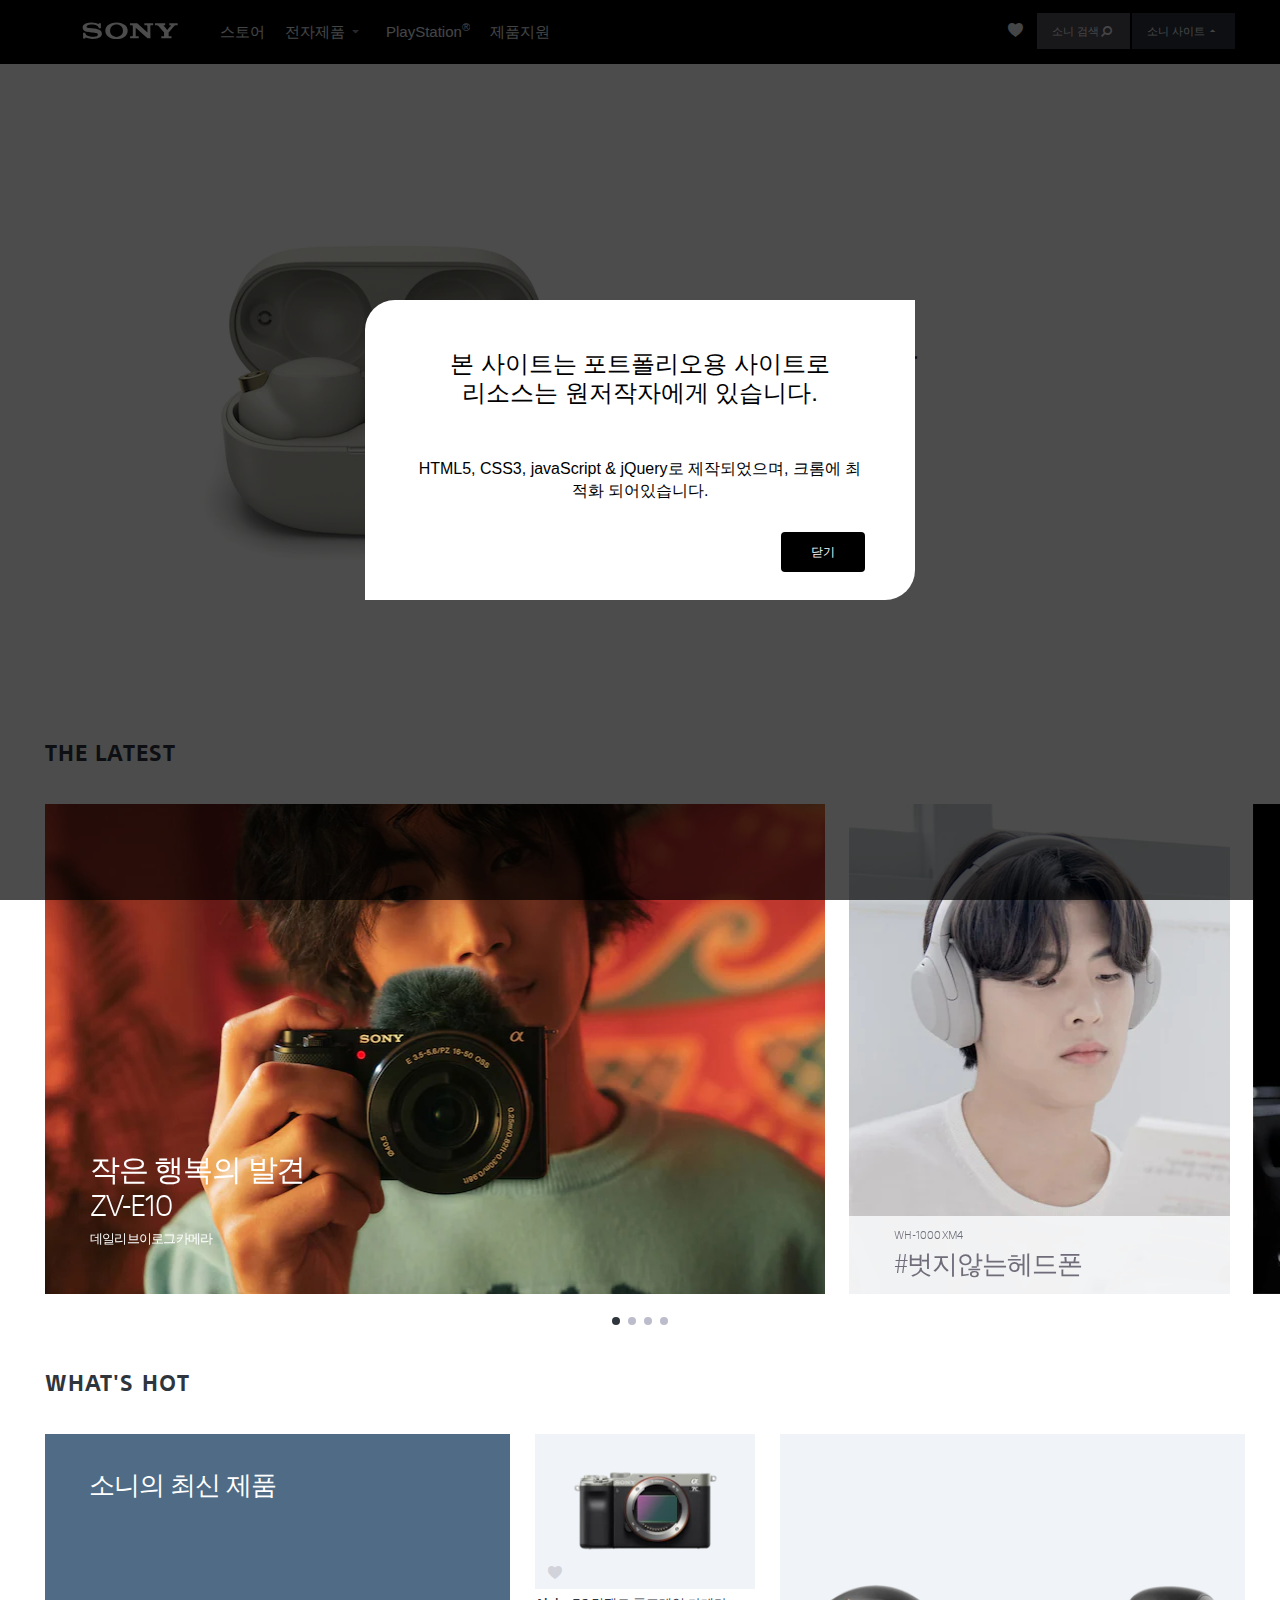
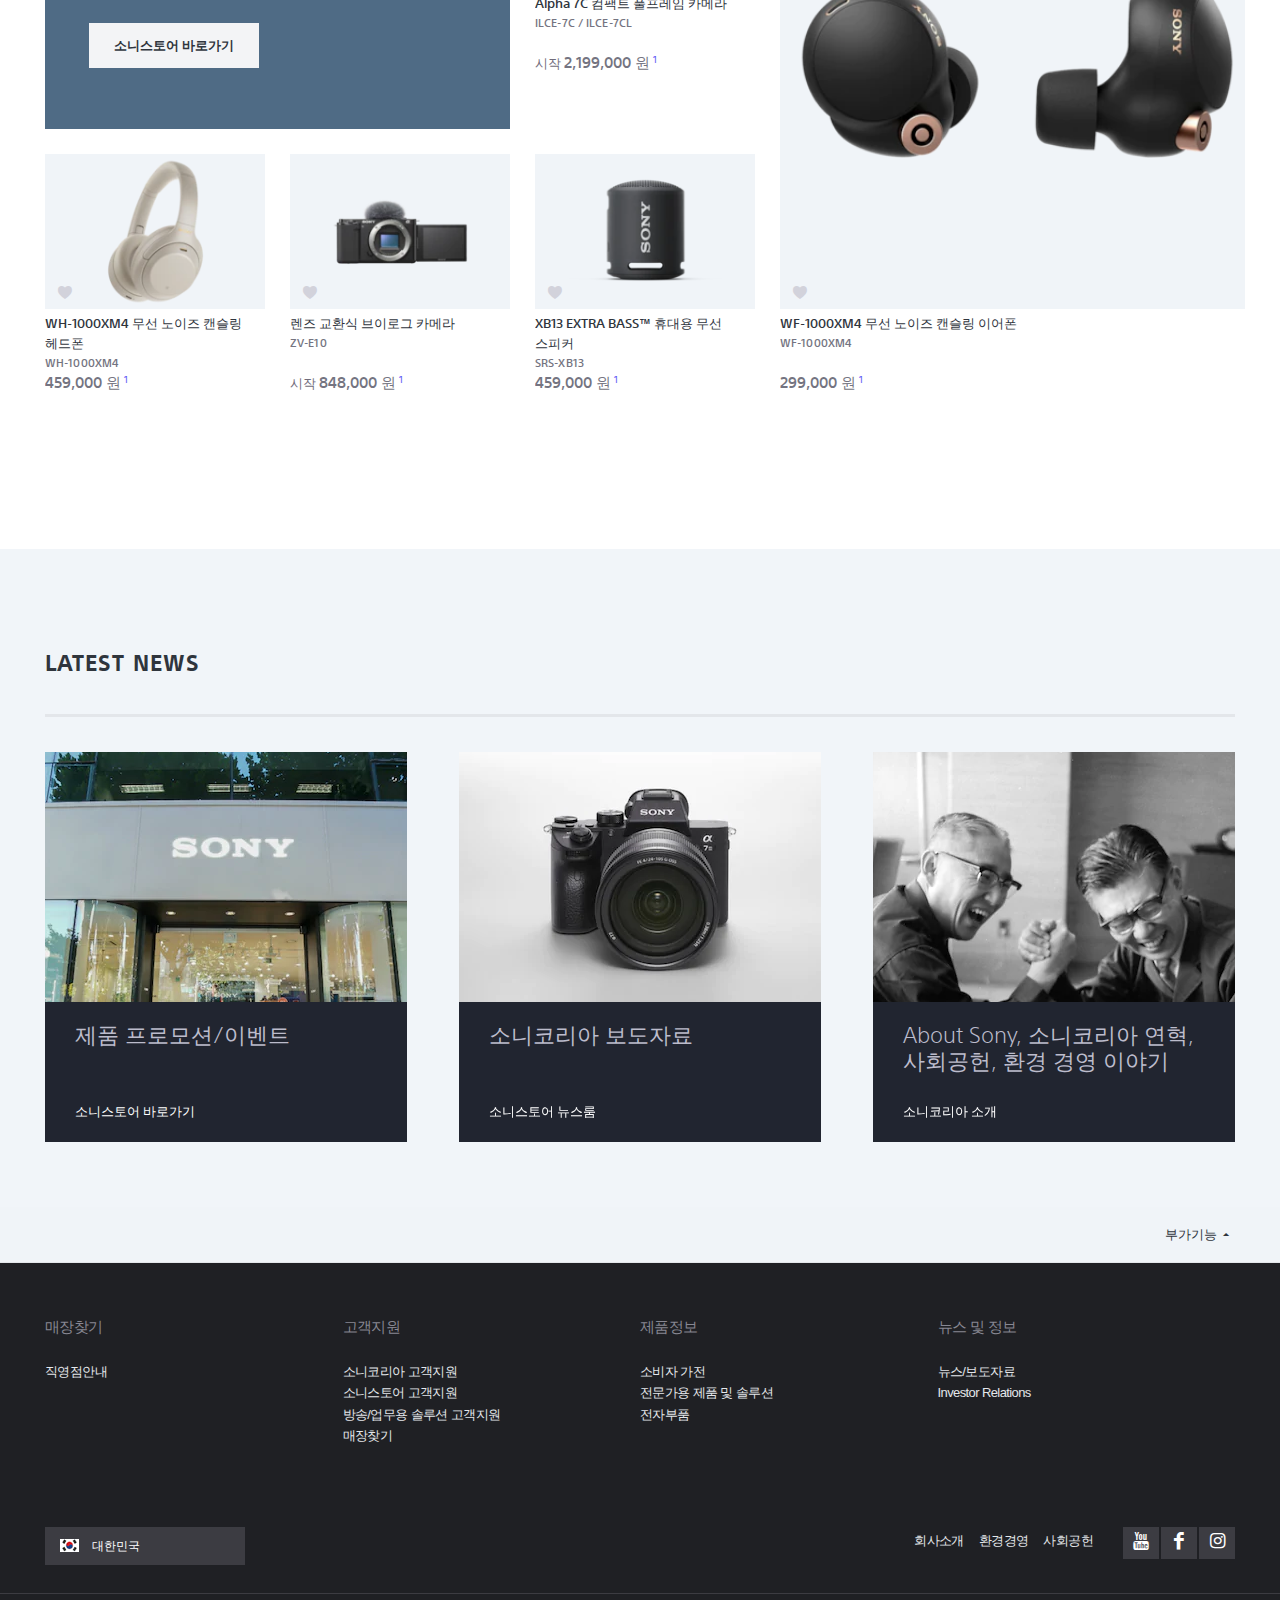
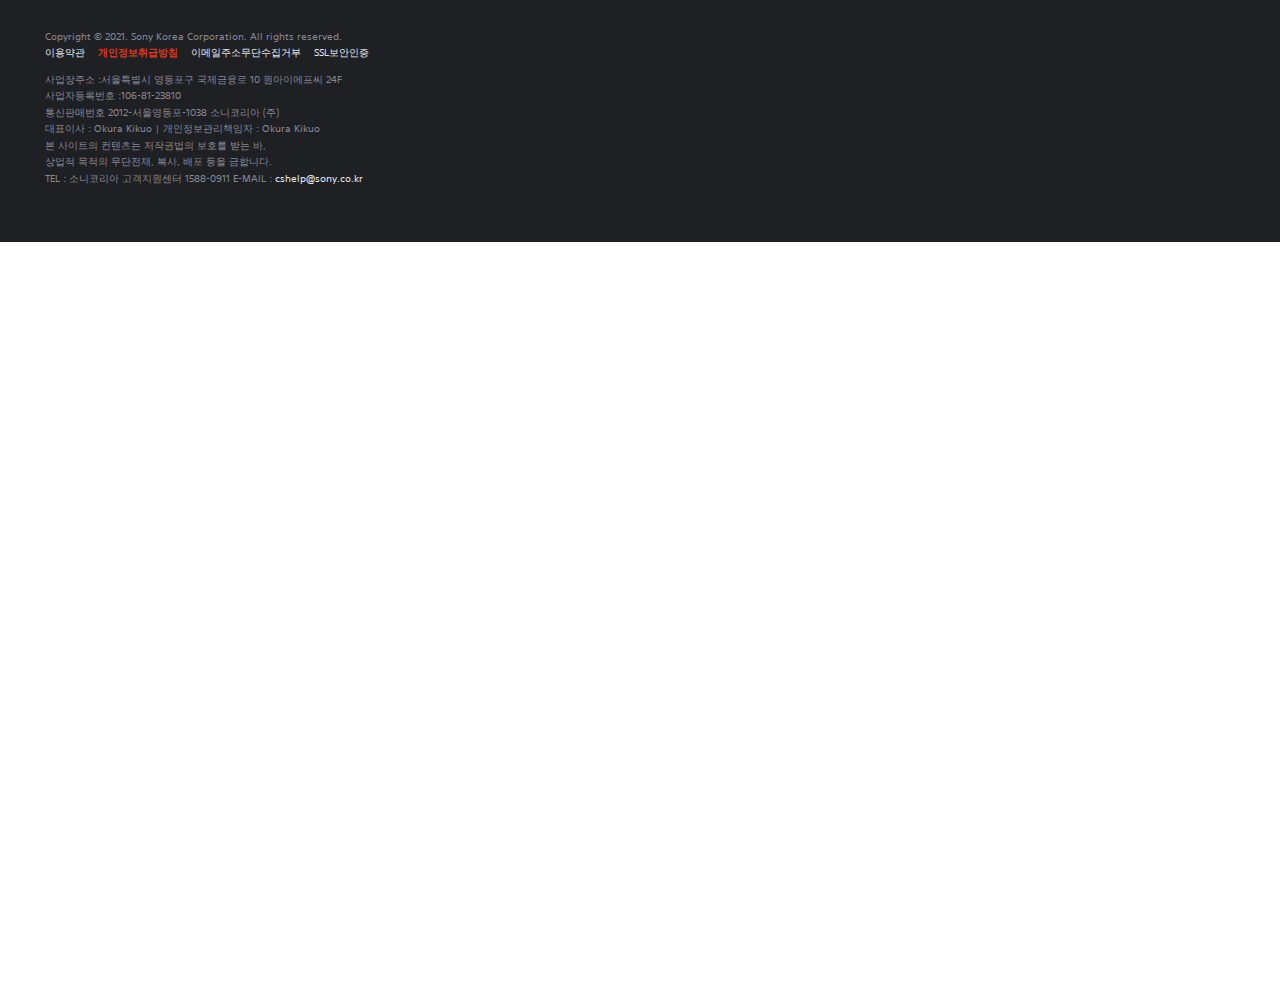
<file: index.html>
<!doctype html>
<html lang="ko">

<head>
  <meta charset="utf-8">
  <meta http-equiv="X-UA-Compatible" content="IE=edge">
  <link rel="shortcut icon" href="images/Favicon_144x144.png">
  <link rel="apple-touch-icon-precomposed" href="images/mobile_web_icon.png">
  <meta name="viewport"
    content="width=device-width, initial-scale=1, minimum-scale=1, maximum-scale=1, user-scalable=no">
  <title>소니코리아| 최신 기술 및 소식 | 가전 | 엔터테인먼트 | Sony KR</title>
  <!-- jquery -->
  <script type="text/javascript" src="js/jquery.min.js"></script>
  <!-- html5shiv -->
  <!--[if lt IE 9]>
      <script src="js/html5shiv.js"></script>
    <![endif]-->
  <!-- vender-prefix -->
  <!-- <script type="text/javascript" src="js/prefixfree.min.js"></script> -->
  <!-- swiper -->
  <link rel="stylesheet" href="js/swiper/swiper.min.css">
  <script src="js/swiper/swiper.min.js"></script>
  <!-- normalize.css -->
  <link rel="stylesheet" type="text/css" href="css/normalize.css">
  <link rel="stylesheet" href="css/fontello/css/fontello.css">
  <link rel="stylesheet" type="text/css" href="css/main.css">
  <script src="js/respond.min.js"></script>
  <script src="js/script.js"></script>
</head>

<body>
  <!-- 안내창 -->
  <div class="modal">
    <div class="modal-cont">
      <p>
        본 사이트는 포트폴리오용 사이트로 <br>
        리소스는 원저작자에게 있습니다.
      </p>
      <span>HTML5, CSS3, javaScript & jQuery로 제작되었으며,
        크롬에 최적화 되어있습니다.</span>

      <button>닫기</button>
    </div>
  </div>
  <div class="fix">
    <div class="container">
      <a href="#" class="gotop"><i class="icon-up-open"></i></a>
    </div>
  </div>
  <div class="wrap">
    <!-- 소니사이트 -->
    <section class="sony-site">
      <div class="container">
        <a href="#" class="sony-site-bt">닫기<i class="icon-cancel sony-site-close"></i></a>
        <h2 class="sony-site-title">소니 사이트</h2>
        <div class="sony-site-list clearfix">
          <a href="#" class="list-box-left">
            <img src="images/sony_site_01.webp" alt="">
            <p>Sony Group Site</p>
          </a>
          <div class="list-box-center">
            <a href="#" class="list-box-center-01">
              <img src="images/sony_site_02.webp" alt="">
              <p>소니 디자인</p>
            </a>
            <a href="#" class="list-box-center-02">
              <img src="images/sony_site_03.webp" alt="">
              <p>소니 컴퓨터 엔터테인먼트 코리아</p>
            </a>
          </div>
          <a href="#" class="list-box-right">
            <img src="images/sony_site_04.webp" alt="">
            <p>소니 알파</p>
          </a>
        </div>
        <ul class="sony-site-cate">
          <li>
            <a href="#">소니 방송/업무용 솔루션</a>
            <span>오디오 및 비디오 업계를 위한 세계 최고의 장비.</span>
          </li>
          <li>
            <a href="#">소니 픽쳐스</a>
            <span>좋아하는 영화와 TV 쇼를 위한 허브.</span>
          </li>
          <li>
            <a href="#">소니 방송/업무용 솔루션 고객지원</a>
          </li>
          <li>
            <a href="#">소니 ATV 뮤직 퍼블리싱</a>
          </li>
          <li>
            <a href="#">환경경영</a>
          </li>
        </ul>
      </div>
    </section>
    <!-- 상단 -->
    <header class="header">
      <div class="container">
        <a href="#" class="logo">
          <svg xmlns="http://www.w3.org/2000/svg" viewBox="0 0 526 114" xml:space="preserve" tabindex="-1"
            xmlns:xlink="http://www.w3.org/1999/xlink" focusable="false" class="brand-logo-svg" version="1.1">
            <g transform="translate(13.000000, 12.000000)" tabindex="-1" focusable="false" fill="#FFFFFF">
              <path
                d="M179.106,88.578 C160.994,88.578 144.183,83.144 132.96,73.074 C124.479,65.464 120.405,55.124 120.405,44.486 C120.405,33.973 124.655,23.565 132.96,15.996 C143.377,6.498 161.782,0.549 179.106,0.549 C198.278,0.549 213.624,5.378 225.355,16.021 C233.702,23.597 237.739,33.959 237.739,44.486 C237.739,54.691 233.454,65.558 225.355,73.074 C214.433,83.21 197.268,88.578 179.106,88.578 L179.106,76.966 C188.722,76.966 197.638,73.646 203.864,67.453 C210.051,61.298 212.933,53.73 212.933,44.486 C212.933,35.625 209.823,27.346 203.864,21.473 C197.719,15.418 188.591,12.013 179.106,12.013 C169.595,12.013 160.456,15.385 154.309,21.473 C148.383,27.342 145.267,35.65 145.267,44.486 C145.267,53.292 148.415,61.589 154.309,67.453 C160.46,73.574 169.566,76.966 179.106,76.966 L179.106,88.578"
                class=""></path>
              <path
                d="M46.724,0.591 C37.036,0.591 26.026,2.404 16.677,6.58 C8.046,10.433 0.979,16.66 0.979,26.986 C0.974,36.285 6.885,41.73 6.724,41.582 C9.239,43.896 13.286,47.837 23.866,50.154 C28.596,51.187 38.706,52.773 48.776,53.829 C58.767,54.882 68.605,55.882 72.608,56.898 C75.791,57.708 81.142,58.812 81.142,64.808 C81.142,70.783 75.509,72.607 74.529,72.999 C73.55,73.39 66.792,76.488 54.647,76.488 C45.679,76.488 34.899,73.79 30.968,72.386 C26.44,70.773 21.687,68.64 17.255,63.228 C16.152,61.882 14.414,58.193 14.414,54.537 L3.419,54.537 L3.419,85.341 L15.64,85.341 C15.64,85.341 15.64,81.962 15.64,81.177 C15.64,80.704 16.23,78.753 18.282,79.683 C20.835,80.843 28.326,83.826 36.159,85.462 C42.582,86.802 46.724,87.765 54.708,87.765 C67.735,87.765 74.735,85.646 79.573,84.263 C84.132,82.96 89.762,80.615 94.34,76.966 C96.815,74.994 102.249,69.935 102.249,60.755 C102.249,51.947 97.522,46.478 95.858,44.814 C93.593,42.548 90.823,40.787 87.938,39.433 C85.427,38.252 81.46,36.832 78.216,36.037 C71.917,34.49 57.677,32.584 50.864,31.872 C43.725,31.125 31.335,30.098 26.388,28.566 C24.887,28.101 21.833,26.644 21.833,23.097 C21.833,20.571 23.229,18.43 25.993,16.699 C30.38,13.952 39.241,12.24 48.481,12.24 C59.401,12.202 68.651,14.7 74.535,17.328 C76.538,18.221 78.876,19.507 80.737,21.025 C82.833,22.736 85.784,26.289 86.846,31.248 L96.716,31.248 L96.716,4.435 L85.696,4.435 L85.696,7.549 C85.696,8.558 84.658,9.865 82.695,8.782 C77.762,6.198 63.816,0.615 46.724,0.591">
              </path>
              <path
                d="M288.223,5.464 L341.98,53.976 L341.43,21.314 C341.373,17.03 340.584,15.242 335.953,15.242 C329.762,15.242 325.844,15.242 325.844,15.242 L325.844,5.472 L371.811,5.472 L371.811,15.242 C371.811,15.242 368.141,15.242 361.947,15.242 C357.225,15.242 356.928,16.755 356.867,21.314 L357.701,83.728 L341.959,83.728 L280.047,28.467 L280.057,67.683 C280.113,71.949 280.311,73.954 284.703,73.954 C290.889,73.954 295.744,73.954 295.744,73.954 L295.744,83.724 L250.602,83.724 L250.602,73.954 C250.602,73.954 254.967,73.954 261.154,73.954 C265.096,73.954 264.939,70.197 264.939,67.462 L264.939,21.684 C264.939,18.73 264.523,15.248 258.336,15.248 L249.775,15.248 L249.775,5.464 L288.223,5.464"
                class=""></path>
              <path
                d="M424.332,73.937 C424.762,73.937 426.68,73.88 427.051,73.767 C428.113,73.437 428.834,72.679 429.168,71.89 C429.309,71.56 429.379,70.091 429.379,69.777 C429.379,69.777 429.385,54.849 429.385,54.333 C429.385,53.962 429.357,53.8 428.729,52.976 C428.035,52.07 400.572,20.947 399.314,19.578 C397.754,17.874 395.014,15.244 390.846,15.244 C387.533,15.244 381.297,15.244 381.297,15.244 L381.297,5.468 L435.197,5.468 L435.197,15.23 C435.197,15.23 429.953,15.23 428.699,15.23 C427.199,15.23 426.201,16.656 427.482,18.24 C427.482,18.24 445.619,39.934 445.791,40.164 C445.961,40.392 446.105,40.449 446.334,40.235 C446.561,40.02 464.924,18.441 465.068,18.269 C465.941,17.224 465.354,15.244 463.469,15.244 C462.211,15.244 456.799,15.244 456.799,15.244 L456.799,5.468 L500.979,5.468 L500.979,15.244 C500.979,15.244 494.422,15.244 491.109,15.244 C487.527,15.244 486.07,15.904 483.377,18.951 C482.145,20.344 454.389,52.027 453.633,52.886 C453.236,53.335 453.273,53.962 453.273,54.333 C453.273,54.929 453.273,68.341 453.273,69.771 C453.273,70.083 453.344,71.552 453.484,71.882 C453.816,72.675 454.539,73.431 455.602,73.759 C455.973,73.874 457.865,73.931 458.295,73.931 C460.234,73.931 468.391,73.931 468.391,73.931 L468.391,83.704 L414.766,83.704 L414.766,73.931 L424.332,73.937"
                class=""></path>
            </g>
          </svg>
        </a>
        <nav class="gnb">
          <ul class="menu-list">
            <li><a href="#">스토어</a></li>
            <li><a href="#">전자제품<i class="icon-down-micro"></i></a></li>
            <li><a href="#">PlayStation<sup>&reg;</sup></a></li>
            <li><a href="#">제품지원</a></li>
          </ul>
        </nav>
        <div class="user-menu">
          <a class="favo"><i class="icon-heart"></i></a>
          <a class="search">소니 검색<i class="icon-search"></i></a>
          <a class="site">소니 사이트<i class="icon-up-micro"></i></a>
          <i class="icon-up-dir"></i>
        </div>
        <div class="search-wrap">
          <form action="" method="GET" id="search-form">
            <label for="search-txt">소니검색</label>
            <input type="text" name="" id="search-txt">
            <input type="button" class="form-cancel" value="">
          </form>
        </div>
      </div>
      <!-- 서브메뉴 -->
      <div class="depth2">
        <!-- 서브메뉴 상단 -->
        <div class="depth2-top">
          <div class="container">
            <div class="depth2-box">
              <a href="#" class="depth2-cate">오디오<i class="icon-right-open-mini"></i></a>
              <ul class="depth2-list">
                <li><i class="icon-angle-double-right"></i><a href="#">헤드폰</a></li>
                <li><i class="icon-angle-double-right"></i><a href="#">MP3플레이어</a></li>
                <li><i class="icon-angle-double-right"></i><a href="#">하이레졸루션 오디오</a></li>
                <li><i class="icon-angle-double-right"></i><a href="#">무선 스피커</a></li>
              </ul>
              <a href="#" class="depth2-more">모두보기</a>
            </div>
            <div class="depth2-box">
              <a href="#" class="depth2-cate">카메라<i class="icon-right-open-mini"></i></a>
              <ul class="depth2-list">
                <li><i class="icon-angle-double-right"></i><a href="#">렌즈 교환식 카메라</a></li>
                <li><i class="icon-angle-double-right"></i><a href="#">렌즈</a></li>
                <li><i class="icon-angle-double-right"></i><a href="#">컴팩트 카메라</a></li>
                <li><i class="icon-angle-double-right"></i><a href="#">시네마 라인 카메라</a></li>
              </ul>
              <a href="#" class="depth2-more">모두보기</a>
            </div>
            <div class="depth2-box">
              <a href="#" class="depth2-cate">비디오 카메라<i class="icon-right-open-mini"></i></a>
              <ul class="depth2-list">
                <li><i class="icon-angle-double-right"></i><a href="#">캠코더</a></li>
                <li><i class="icon-angle-double-right"></i><a href="#">액션 카메라</a></li>
                <li><i class="icon-angle-double-right"></i><a href="#">전문가용 비디오카메라</a></li>
                <li><i class="icon-angle-double-right"></i><a href="#">시네마 라인 카메라</a></li>
              </ul>
              <a href="#" class="depth2-more">모두보기</a>
            </div>
            <div class="depth2-box">
              <a href="#" class="depth2-cate">카 오디오<i class="icon-right-open-mini"></i></a>
              <ul class="depth2-list">
                <li><i class="icon-angle-double-right"></i><a href="#">수신기 및 플레이어</a></li>
                <li><i class="icon-angle-double-right"></i><a href="#">앰프</a></li>
                <li><i class="icon-angle-double-right"></i><a href="#">스피커 및 서브우퍼</a></li>
              </ul>
              <a href="#" class="depth2-more">모두보기</a>
            </div>
            <div class="depth2-box">
              <a href="#" class="depth2-cate">스토리지 및 케이블<i class="icon-right-open-mini"></i></a>
              <ul class="depth2-list">
                <li><i class="icon-angle-double-right"></i><a href="#">메모리 카드 및 SSD</a></li>
                <li><i class="icon-angle-double-right"></i><a href="#">케이블</a></li>
              </ul>
              <a href="#" class="depth2-more">모두보기</a>
            </div>
          </div>
          <div class="container depth2-link">
            <a href="#"><i class="icon-th"></i>전체 전자제품</a>
            <a href="#">전문가용 제품 및 솔루션 보기</a>
          </div>
        </div>
        <!-- //서브메뉴 상단 -->
        <!-- 서브메뉴 하단 -->
        <div class="depth2-bottom">
          <div class="container clearfix">
            <a class="depth2-good">
              <img src="images/banner_1.webp" alt="">
              <p>
                소니코리아
                <span>
                  About Sony, 소니코리아 연혁, 사회공헌, 환경 경영 이야기
                </span>
              </p>
            </a>
            <a class="depth2-good">
              <img src="images/banner_2.webp" alt="">
              <p>
                WF-1000XM3
                <span>
                  노이즈 캔슬링으로 몰입하다
                </span>
              </p>
            </a>
          </div>
        </div>
        <!-- //서브메뉴 하단 -->
      </div>
    </header>
    <!-- 비주얼 -->
    <section class="visual">
      <div class="container">
        <div class="visual-cont">
          <p class="visual-cont-txt">WF-1000XM4</p>
          <h2 class="visual-cont-tit">헤드폰에 도전하다</h2>
          <a href="#" class="visual-cont-bt">WF-1000XM4 알아보기</a>
        </div>
      </div>
    </section>
    <!-- 최신상품 -->
    <!-- 최신상품 -->
    <section class="latest">
      <div class="container">
        <h2 class="latest-title">THE LATEST</h2>
        <div class="latest-slide">
          <!-- latest 슬라이드 -->
          <div class="swiper-container sw-latest">
            <!-- 슬라이드 내용 -->
            <div class="swiper-wrapper">
              <div class="swiper-slide sw-latest-first">
                <a href="#">
                  <img src="images/slide_01.webp" alt="">
                  <p class="latest-t1">
                    작은 행복의 발견 <br>
                    ZV-E10
                    <span>데일리 브이로그 카메라</span>
                  </p>
                </a>
              </div>
              <div class="swiper-slide sw-latest-blank"></div>
              <div class="swiper-slide">
                <a href="#">
                  <img src="images/slide_02.webp" alt="">
                  <p class="latest-t2">
                    <span>WH-1000XM4</span>
                    #벗지않는헤드폰
                  </p>
                </a>
              </div>
              <div class="swiper-slide">
                <a href="#">
                  <img src="images/slide_03.webp" alt="">
                  <p class="latest-t3">
                    <span>α1</span>
                    독보적인 존재감<i class="icon-right-open-mini"></i>
                  </p>
                </a>
              </div>
              <div class="swiper-slide">
                <a href="#">
                  <img src="images/slide_04.webp" alt="">
                  <p class="latest-t2">
                    <span>SRS-XB13</span>
                    어디든 함께하는 스피커<i class="icon-right-open-mini"></i>
                  </p>
                </a>
              </div>
              <div class="swiper-slide">
                <a href="#">
                  <img src="images/slide_05.webp" alt="">
                  <p class="latest-t2">
                    <span>zv-1</span>
                    그냥을<br>
                    그냥이 아니게
                  </p>
                </a>
              </div>
              <div class="swiper-slide">
                <a href="#">
                  <img src="images/slide_06.webp" alt="">
                  <p class="latest-t3">
                    <span>SRS-XP500</span>
                    음악에 흠뻑 취하기<i class="icon-right-open-mini"></i>
                  </p>
                </a>
              </div>
              <div class="swiper-slide">
                <a href="#">
                  <img src="images/slide_07.webp" alt="">
                  <p class="latest-t3">
                    <span>α7S III</span>
                    영상에 초격차<i class="icon-right-open-mini"></i>
                  </p>
                </a>
              </div>
              <div class="swiper-slide">
                <a href="#">
                  <img src="images/slide_08.webp" alt="">
                  <p class="latest-t4">
                    <span>α7S III</span>
                    모두를 위한 완벽한 선택 <br>
                    당신에게 필요한 모든 것<i class="icon-right-open-mini"></i>
                  </p>
                </a>
              </div>
              <div class="swiper-slide">
                <a href="#">
                  <img src="images/slide_09.webp" alt="">
                  <p class="latest-t5">
                    <span>FX3</span>
                    시네마틱 표현의 진수를<br>
                    보여주는<i class="icon-right-open-mini"></i>
                  </p>
                </a>
              </div>
            </div>
            <!--// 슬라이드 내용 -->
            <!-- Pagination -->
            <div class="swiper-pagination sw-latest-pg"></div>
            <!--// Pagination  -->
            <!-- control -->
            <div class="sw-latest-next sw-control"><i class="icon-right-open"></i></div>
            <div class="sw-latest-prev sw-control"><i class="icon-left-open"></i></div>
          </div>
          <!--// latest 슬라이드 -->
        </div>
      </div>
    </section>
    <!-- 인기상품 -->
    <!-- 인기상품 -->
    <section class="hot">
      <div class="container">
        <h2 class="hot-title">WHAT'S HOT</h2>
        <div class="hot-wrap hot-box-2h">
          <div class="hot-box hot-box-1 hot-box-2w hot-box-h">
            <h3>소니의 최신 제품</h3>
            <a href="#">소니스토어 바로가기</a>
          </div>
          <div class="hot-box hot-box-2 hot-box-w hot-box-h">
            <a href="#">
              <div class="hot-box-img">
                <img src="images/hot_good_2.webp" alt="">
                <i class="icon-heart"></i>
              </div>
              <p class="hot-box-desc">
                <strong>Alpha 7C</strong> 컴팩트 풀프레임 카메라
                <span>ILCE-7C / ILCE-7CL</span>
              </p>
              <span class="hot-box-price">
                시작 <em>2,199,000 원</em><sup> 1</sup>
              </span>
            </a>
          </div>
          <div class="hot-box hot-box-3 hot-box-w hot-box-h">
            <a href="#">
              <div class="hot-box-img">
                <img src="images/hot_good_3.webp" alt="">
                <i class="icon-heart"></i>
              </div>
              <p class="hot-box-desc">
                <strong>WH-1000XM4</strong> 무선 노이즈 캔슬링 헤드폰
                <span>WH-1000XM4</span>
              </p>
              <span class="hot-box-price">
                <em>459,000 원</em><sup> 1</sup>
              </span>
            </a>
          </div>
          <div class="hot-box hot-box-4 hot-box-w hot-box-h">
            <a href="#">
              <div class="hot-box-img">
                <img src="images/hot_good_4.webp" alt="">
                <i class="icon-heart"></i>
              </div>
              <p class="hot-box-desc">
                렌즈 교환식 브이로그 카메라
                <span>ZV-E10</span>
              </p>
              <span class="hot-box-price">
                시작 <em>848,000 원</em><sup> 1</sup>
              </span>
            </a>
          </div>
          <div class="hot-box hot-box-5 hot-box-w hot-box-h">
            <a href="#">
              <div class="hot-box-img">
                <img src="images/hot_good_5.webp" alt="">
                <i class="icon-heart"></i>
              </div>
              <p class="hot-box-desc">
                <strong>XB13 EXTRA BASS&trade;</strong> 휴대용 무선 스피커
                <span>SRS-XB13</span>
              </p>
              <span class="hot-box-price">
                <em>459,000 원</em><sup> 1</sup>
              </span>
            </a>
          </div>
          <div class="hot-box hot-box-6 hot-box-2w hot-box-2h">
            <a href="#">
              <div class="hot-box-img">
                <img src="images/hot_good_6.webp" alt="">
                <i class="icon-heart"></i>
              </div>
              <p class="hot-box-desc">
                <strong>WF-1000XM4</strong> 무선 노이즈 캔슬링 이어폰
                <span>WF-1000XM4</span>
              </p>
              <span class="hot-box-price">
                <em>299,000 원</em><sup> 1</sup>
              </span>
            </a>
          </div>
        </div>
      </div>
    </section>
    <!-- 최신뉴스 -->
    <section class="news">
      <div class="container">
        <h2 class="news-title">LATEST NEWS</h2>
        <div class="news-wrap">
          <div class="news-slide">
            <div class="swiper-container sw-news">
              <div class="swiper-wrapper">
                <div class="swiper-slide">
                  <a href="#" class="news-link">
                    <img src="images/news-1.webp" alt="사진">
                    <p>
                      제품 프로모션/이벤트
                      <span>소니스토어 바로가기</span>
                    </p>
                  </a>
                </div>
                <div class="swiper-slide">
                  <a href="#" class="news-link">
                    <img src="images/news-2.webp" alt="사진">
                    <p>
                      소니코리아 보도자료
                      <span>소니스토어 뉴스룸</span>
                    </p>
                  </a>
                </div>
                <div class="swiper-slide">
                  <a href="#" class="news-link">
                    <img src="images/news-3.webp" alt="사진">
                    <p>
                      About Sony, 소니코리아 연혁, 사회공헌, 환경 경영 이야기
                      <span>소니코리아 소개</span>
                    </p>
                  </a>
                </div>
              </div>
            </div>
          </div>
        </div>
      </div>
    </section>
    <!-- 부가기능 -->
    <section class="addon">
      <div class="addon-top">
        <div class="container">
          <button class="addon-bt">부가기능<i class="icon-up-micro"></i></button>
        </div>
      </div>
      <div class="addon-main">
        <div class="container">
          <ul class="addon-list">
            <li>판매가격은 사전공지 없이 변경될 수 있습니다.</li>
            <li>제품의 색상 및 치수는 실제와 다를 수 있습니다.</li>
            <li>표시된 제품 컬러 및 기능은 모델 및 국가에 따라 달라질 수 있습니다.</li>
            <li>4K: 3,840 x 2,160픽셀</li>
            <li>거주하는 국가 또는 지역에 따라 사용할 수 없는 기능이 있습니다. 제품에 설치되거나 제품을 통해 액세스할 수 있는 소프트웨어/서비스의 일부 또는 전부는 사전 통보없이 변경, 중단, 제거,
              일시 중단 또는 해지될 수 있습니다.</li>
            <li>기능이나 사양은 사전 고지 없이 변경될 수 있습니다.</li>
          </ul>
        </div>
      </div>
    </section>
    <!-- 하단 -->
    <footer class="footer">
      <div class="footer-top">
        <div class="container">
          <div class="sitemap clearfix">
            <ul class="sitemap-list">
              <li>매장찾기</li>
              <li><a href="#">직영점안내</a></li>
            </ul>
            <ul class="sitemap-list">
              <li>고객지원</li>
              <li><a href="#">소니코리아 고객지원</a></li>
              <li><a href="#">소니스토어 고객지원</a></li>
              <li><a href="#">방송/업무용 솔루션 고객지원</a></li>
              <li><a href="#">매장찾기</a></li>
            </ul>
            <ul class="sitemap-list">
              <li>제품정보</li>
              <li><a href="#">소비자 가전</a></li>
              <li><a href="#">전문가용 제품 및 솔루션</a></li>
              <li><a href="#">전자부품</a></li>
            </ul>
            <ul class="sitemap-list">
              <li>뉴스 및 정보</li>
              <li><a href="#">뉴스/보도자료</a></li>
              <li><a href="#">Investor Relations</a></li>
            </ul>
          </div>
          <div class="footer-etc clearfix">
            <a href="#" class="lang" title="대한민국">
              대한민국
            </a>
            <div class="footer-menu-wrap clearfix">
              <ul class="footer-menu clearfix">
                <li><a href="#">회사소개</a></li>
                <li><a href="#">환경경영</a></li>
                <li><a href="#">사회공헌</a></li>
              </ul>
              <ul class="footer-sns clearfix">
                <li>
                  <a href="#" class="yt" data-sns=".yt-box">
                    <i class="icon-youtube"></i>
                  </a>
                </li>
                <li>
                  <a href="#" class="fb" data-sns=".fb-box">
                    <i class="icon-facebook"></i>
                  </a>
                </li>
                <li>
                  <a href="#" class="ig" data-sns=".ig-box">
                    <i class="icon-instagram-1"></i>
                  </a>
                </li>
              </ul>
              <div class="sns-box">
                <span class="sns-box-close">
                  <i class="icon-cancel"></i>
                </span>
                <!-- 유튜브내용 -->
                <p class="yt-box sns-cont">
                  <span class="yt-title">YouTube 구독</span>
                  <span class="yt-bt">
                    <img src="images/ico_yt.png" alt="youtube">
                    YouTube
                    <em>+999</em>
                  </span>
                  <a href="#" class="yt-link">YouTube 방문하기</a>
                </p>
                <!--// 유튜브내용 -->
                <!-- 페이스북내용 -->
                <p class="fb-box sns-cont">
                  <span class="fb-title">Facebook에서 좋아요 누르기</span>
                  <span class="fb-bt">
                    <img src="images/icon_fb.png" alt="facebook">
                    YouTube
                    <em>좋아요 20만개</em>
                  </span>
                  <a href="#" class="fb-link">Facebook 방문하기</a>
                </p>
                <!-- // 페이스북내용-->
                <!-- 인스타그램내용 -->
                <p class="ig-box sns-cont">
                  <span class="ig-title">인스타그램에서 팔로우하기</span>
                  <a href="#" class="ig-link">인스타그램에서 보기</a>
                </p>
                <!-- //인스타그램내용 -->
                <i class="sns-arrow icon-down-dir"></i>
              </div>
            </div>
          </div>
        </div>
      </div>
      <div class="footer-bottom">
        <div class="container">
          <span class="copy">Copyright &copy; 2021. Sony Korea Corporation. All rights reserved.</span>
          <p class="etc-menu">
            <a href="#">이용약관</a>
            <a href="#"><strong>개인정보취급방침</strong></a>
            <a href="#">이메일주소무단수집거부</a>
            <a href="#">SSL보안인증</a>
          </p>
          <address class="address">
            사업장주소 :서울특별시 영등포구 국제금융로 10 원아이에프씨 24F <br>
            사업자등록번호 :106-81-23810 <br>
            통신판매번호 2012-서울영등포-1038 소니코리아 (주) <br>
            대표이사 : Okura Kikuo | 개인정보관리책임자 : Okura Kikuo <br>
            본 사이트의 컨텐츠는 저작권법의 보호를 받는 바, <br>
            상업적 목적의 무단전재, 복사, 배포 등을 금합니다. <br>
            TEL : 소니코리아 고객지원센터 1588-0911 E-MAIL : <a href="#">cshelp@sony.co.kr</a>
          </address>

        </div>
      </div>

    </footer>
    <!--// 하단  -->
  </div>
</body>

</html>
</file>
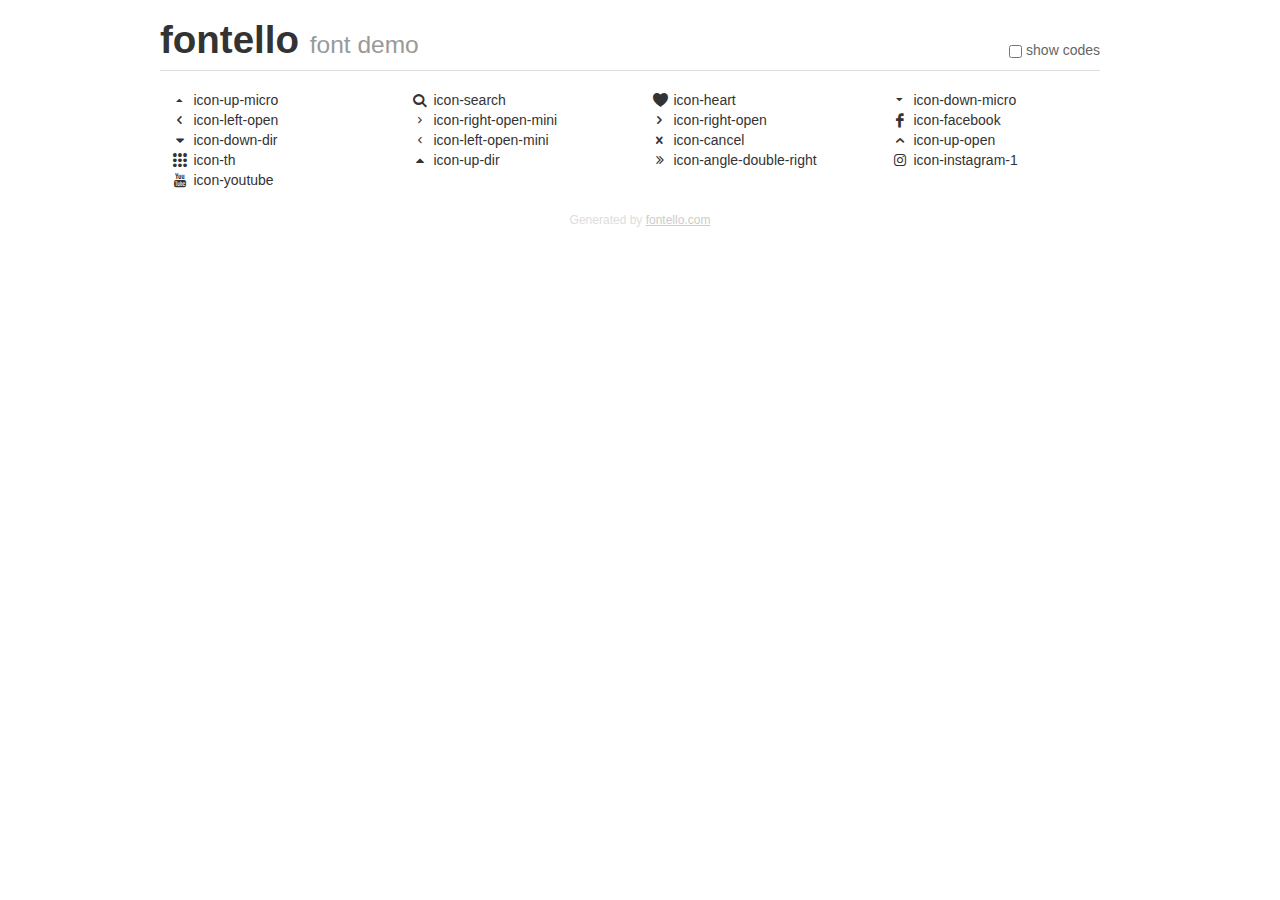
<file: css/fontello/demo.html>
<!DOCTYPE html>
<html>
  <head>
  <!--[if lt IE 9]><script language="javascript" type="text/javascript" src="//html5shim.googlecode.com/svn/trunk/html5.js"></script><![endif]-->
  <meta charset="UTF-8">
  <style>
    html {
      font-size: 100%;
      -webkit-text-size-adjust: 100%;
      -ms-text-size-adjust: 100%;
    }
    a:focus {
      outline: thin dotted #333;
      outline: 5px auto -webkit-focus-ring-color;
      outline-offset: -2px;
    }
    a:hover,
    a:active {
      outline: 0;
    }
    input {
      margin: 0;
      font-size: 100%;
      vertical-align: middle;
      *overflow: visible;
      line-height: normal;
    }
    input::-moz-focus-inner {
      padding: 0;
      border: 0;
    }
    body {
      margin: 0;
      font-family: "Helvetica Neue", Helvetica, Arial, sans-serif;
      font-size: 14px;
      line-height: 20px;
      color: #333;
      background-color: #fff;
    }
    a {
      color: #08c;
      text-decoration: none;
    }
    a:hover {
      color: #005580;
      text-decoration: underline;
    }
    .row {
      margin-left: -20px;
      *zoom: 1;
    }
    .row:before,
    .row:after {
      display: table;
      content: "";
      line-height: 0;
    }
    .row:after {
      clear: both;
    }
    .span3 {
      float: left;
      min-height: 1px;
      margin-left: 20px;
      width: 220px;
    }
    .container {
      width: 940px;
      margin-right: auto;
      margin-left: auto;
      *zoom: 1;
    }
    .container:before,
    .container:after {
      display: table;
      content: "";
      line-height: 0;
    }
    .container:after {
      clear: both;
    }
    small {
      font-size: 85%;
    }
    h1 {
      margin: 10px 0;
      font-family: inherit;
      font-weight: bold;
      line-height: 20px;
      color: inherit;
      text-rendering: optimizelegibility;
      line-height: 40px;
      font-size: 38.5px;
    }
    h1 small {
      font-weight: normal;
      line-height: 1;
      color: #999;
      font-size: 24.5px;
    }

    body {
      margin-top: 90px;
    }
    .header {
      position: fixed;
      top: 0;
      left: 50%;
      margin-left: -480px;
      background-color: #fff;
      border-bottom: 1px solid #ddd;
      padding-top: 10px;
      z-index: 10;
    }
    .footer {
      color: #ddd;
      font-size: 12px;
      text-align: center;
      margin-top: 20px;
    }
    .footer a {
      color: #ccc;
      text-decoration: underline;
    }
    .the-icons {
      font-size: 14px;
      line-height: 24px;
    }
    .switch {
      position: absolute;
      right: 0;
      bottom: 10px;
      color: #666;
    }
    .switch input {
      margin-right: 0.3em;
    }
    .codesOn .i-name {
      display: none;
    }
    .codesOn .i-code {
      display: inline;
    }
    .i-code {
      display: none;
    }
    @font-face {
      font-family: 'fontello';
      src: url('./font/fontello.eot?83384140');
      src: url('./font/fontello.eot?83384140#iefix') format('embedded-opentype'),
           url('./font/fontello.woff?83384140') format('woff'),
           url('./font/fontello.ttf?83384140') format('truetype'),
           url('./font/fontello.svg?83384140#fontello') format('svg');
      font-weight: normal;
      font-style: normal;
    }
    .demo-icon {
      font-family: "fontello";
      font-style: normal;
      font-weight: normal;
      speak: never;
     
      display: inline-block;
      text-decoration: inherit;
      width: 1em;
      margin-right: .2em;
      text-align: center;
      /* opacity: .8; */
     
      /* For safety - reset parent styles, that can break glyph codes*/
      font-variant: normal;
      text-transform: none;
     
      /* fix buttons height, for twitter bootstrap */
      line-height: 1em;
     
      /* Animation center compensation - margins should be symmetric */
      /* remove if not needed */
      margin-left: .2em;
     
      /* You can be more comfortable with increased icons size */
      /* font-size: 120%; */
     
      /* Font smoothing. That was taken from TWBS */
      -webkit-font-smoothing: antialiased;
      -moz-osx-font-smoothing: grayscale;
     
      /* Uncomment for 3D effect */
      /* text-shadow: 1px 1px 1px rgba(127, 127, 127, 0.3); */
    }
    </style>
    <link rel="stylesheet" href="css/animation.css"><!--[if IE 7]><link rel="stylesheet" href="css/" + font.fontname + "-ie7.css"><![endif]-->
    <script>
      function toggleCodes(on) {
        var obj = document.getElementById('icons');
      
        if (on) {
          obj.className += ' codesOn';
        } else {
          obj.className = obj.className.replace(' codesOn', '');
        }
      }
    </script>
  </head>
  <body>
    <div class="container header">
      <h1>fontello <small>font demo</small></h1>
      <label class="switch">
        <input type="checkbox" onclick="toggleCodes(this.checked)">show codes
      </label>
    </div>
    <div class="container" id="icons">
      <div class="row">
        <div class="span3" title="Code: 0xe800">
          <i class="demo-icon icon-up-micro">&#xe800;</i> <span class="i-name">icon-up-micro</span><span class="i-code">0xe800</span>
        </div>
        <div class="span3" title="Code: 0xe801">
          <i class="demo-icon icon-search">&#xe801;</i> <span class="i-name">icon-search</span><span class="i-code">0xe801</span>
        </div>
        <div class="span3" title="Code: 0xe802">
          <i class="demo-icon icon-heart">&#xe802;</i> <span class="i-name">icon-heart</span><span class="i-code">0xe802</span>
        </div>
        <div class="span3" title="Code: 0xe803">
          <i class="demo-icon icon-down-micro">&#xe803;</i> <span class="i-name">icon-down-micro</span><span class="i-code">0xe803</span>
        </div>
      </div>
      <div class="row">
        <div class="span3" title="Code: 0xe804">
          <i class="demo-icon icon-left-open">&#xe804;</i> <span class="i-name">icon-left-open</span><span class="i-code">0xe804</span>
        </div>
        <div class="span3" title="Code: 0xe805">
          <i class="demo-icon icon-right-open-mini">&#xe805;</i> <span class="i-name">icon-right-open-mini</span><span class="i-code">0xe805</span>
        </div>
        <div class="span3" title="Code: 0xe806">
          <i class="demo-icon icon-right-open">&#xe806;</i> <span class="i-name">icon-right-open</span><span class="i-code">0xe806</span>
        </div>
        <div class="span3" title="Code: 0xe807">
          <i class="demo-icon icon-facebook">&#xe807;</i> <span class="i-name">icon-facebook</span><span class="i-code">0xe807</span>
        </div>
      </div>
      <div class="row">
        <div class="span3" title="Code: 0xe808">
          <i class="demo-icon icon-down-dir">&#xe808;</i> <span class="i-name">icon-down-dir</span><span class="i-code">0xe808</span>
        </div>
        <div class="span3" title="Code: 0xe809">
          <i class="demo-icon icon-left-open-mini">&#xe809;</i> <span class="i-name">icon-left-open-mini</span><span class="i-code">0xe809</span>
        </div>
        <div class="span3" title="Code: 0xe80a">
          <i class="demo-icon icon-cancel">&#xe80a;</i> <span class="i-name">icon-cancel</span><span class="i-code">0xe80a</span>
        </div>
        <div class="span3" title="Code: 0xe80b">
          <i class="demo-icon icon-up-open">&#xe80b;</i> <span class="i-name">icon-up-open</span><span class="i-code">0xe80b</span>
        </div>
      </div>
      <div class="row">
        <div class="span3" title="Code: 0xe80c">
          <i class="demo-icon icon-th">&#xe80c;</i> <span class="i-name">icon-th</span><span class="i-code">0xe80c</span>
        </div>
        <div class="span3" title="Code: 0xe80d">
          <i class="demo-icon icon-up-dir">&#xe80d;</i> <span class="i-name">icon-up-dir</span><span class="i-code">0xe80d</span>
        </div>
        <div class="span3" title="Code: 0xf101">
          <i class="demo-icon icon-angle-double-right">&#xf101;</i> <span class="i-name">icon-angle-double-right</span><span class="i-code">0xf101</span>
        </div>
        <div class="span3" title="Code: 0xf16d">
          <i class="demo-icon icon-instagram-1">&#xf16d;</i> <span class="i-name">icon-instagram-1</span><span class="i-code">0xf16d</span>
        </div>
      </div>
      <div class="row">
        <div class="span3" title="Code: 0xf313">
          <i class="demo-icon icon-youtube">&#xf313;</i> <span class="i-name">icon-youtube</span><span class="i-code">0xf313</span>
        </div>
      </div>
    <div class="container footer">Generated by <a href="https://fontello.com">fontello.com</a></div>
  </body>
</html>
</file>
<file: css/fontello/css/fontello.css>
@font-face {
  font-family: 'fontello';
  src: url('../font/fontello.eot?65358321');
  src: url('../font/fontello.eot?65358321#iefix') format('embedded-opentype'),
       url('../font/fontello.woff2?65358321') format('woff2'),
       url('../font/fontello.woff?65358321') format('woff'),
       url('../font/fontello.ttf?65358321') format('truetype'),
       url('../font/fontello.svg?65358321#fontello') format('svg');
  font-weight: normal;
  font-style: normal;
}
/* Chrome hack: SVG is rendered more smooth in Windozze. 100% magic, uncomment if you need it. */
/* Note, that will break hinting! In other OS-es font will be not as sharp as it could be */
/*
@media screen and (-webkit-min-device-pixel-ratio:0) {
  @font-face {
    font-family: 'fontello';
    src: url('../font/fontello.svg?65358321#fontello') format('svg');
  }
}
*/
[class^="icon-"]:before, [class*=" icon-"]:before {
  font-family: "fontello";
  font-style: normal;
  font-weight: normal;
  speak: never;

  display: inline-block;
  text-decoration: inherit;
  width: 1em;
  margin-right: .2em;
  text-align: center;
  /* opacity: .8; */

  /* For safety - reset parent styles, that can break glyph codes*/
  font-variant: normal;
  text-transform: none;

  /* fix buttons height, for twitter bootstrap */
  line-height: 1em;

  /* Animation center compensation - margins should be symmetric */
  /* remove if not needed */
  margin-left: .2em;

  /* you can be more comfortable with increased icons size */
  /* font-size: 120%; */

  /* Font smoothing. That was taken from TWBS */
  -webkit-font-smoothing: antialiased;
  -moz-osx-font-smoothing: grayscale;

  /* Uncomment for 3D effect */
  /* text-shadow: 1px 1px 1px rgba(127, 127, 127, 0.3); */
}

.icon-up-micro:before { content: '\e800'; } /* '' */
.icon-search:before { content: '\e801'; } /* '' */
.icon-heart:before { content: '\e802'; } /* '' */
.icon-down-micro:before { content: '\e803'; } /* '' */
.icon-left-open:before { content: '\e804'; } /* '' */
.icon-right-open-mini:before { content: '\e805'; } /* '' */
.icon-right-open:before { content: '\e806'; } /* '' */
.icon-facebook:before { content: '\e807'; } /* '' */
.icon-down-dir:before { content: '\e808'; } /* '' */
.icon-left-open-mini:before { content: '\e809'; } /* '' */
.icon-cancel:before { content: '\e80a'; } /* '' */
.icon-up-open:before { content: '\e80b'; } /* '' */
.icon-th:before { content: '\e80c'; } /* '' */
.icon-up-dir:before { content: '\e80d'; } /* '' */
.icon-angle-double-right:before { content: '\f101'; } /* '' */
.icon-instagram-1:before { content: '\f16d'; } /* '' */
.icon-youtube:before { content: '\f313'; } /* '' */
</file>
<file: css/main.css>
@charset 'utf-8';
@import url(sst/sst.css);
@import url('https://db.onlinewebfonts.com/c/a5d569628459a74b2f0aca4fc6593174?family=SST+Medium');

* {
    margin: 0;
    padding: 0;
    box-sizing: border-box;
    outline-style: none;
}

a {
    color: #000;
    text-decoration: none;
}

img {
    border: 0;
    vertical-align: middle;
}

ul,
li {
    list-style: none;
}

html {
    font-size: 10px;
    overflow-x: hidden;
}

body {
    font-family: "Malgun Gothic", Dotum, "Heiti TC", Roboto, Droid, "Helvetica Neue", Helvetica, Arial, sans-serif;
    font-size: 16px;
    color: #2f353d;
    line-height: 1.65;
    letter-spacing: 0;
    font-weight: 400;
}

/* 공통요소 */
.clearfix::after {
    content: '';
    position: relative;
    display: block;
    width: 100%;
    clear: both;
}

.container {
    position: relative;
    max-width: 119rem;
    width: 100%;
    margin: 0 auto;
}

.swiper-container {
    width: 100%;
    height: 100%;
}


/* 안내창 */
.modal {
    position: fixed;
    left: 0;
    top: 0;
    /* display: none; */
    width: 100%;
    height: 100%;
    background: rgba(0, 0, 0, 0.7);
    z-index: 9999999;
}

.modal-cont {
    position: absolute;
    left: 50%;
    top: 50%;
    transform: translate(-50%, -50%);

    display: block;
    width: 550px;
    height: 300px;
    background: #fff;
    border-radius: 30px 0 30px 0;
    padding: 50px;
}

.modal-cont p {
    position: relative;
    display: block;
    font-size: 24px;
    text-align: center;
    font-weight: 500;
    color: #000;
    line-height: 1.2;
    margin-bottom: 50px;
}

.modal-cont span {
    position: relative;
    display: block;
    font-size: 16px;
    font-weight: 100;
    line-height: 1.4;
    text-align: center;
    color: #000;
}

.modal-cont button {
    position: relative;
    display: block;
    float: right;

    background: #000;
    color: #fff;
    font-size: 12px;
    font-weight: 100;
    cursor: pointer;

    margin-top: 30px;
    border: 0;
    line-height: 40px;
    text-align: center;
    padding: 0 30px;
    border-radius: 4px;
}

/* 위로가기 */
.fix {
    position: fixed;
    left: 0;
    bottom: 0;
    display: block;
    width: 100%;
    z-index: 9999;
}


.gotop {
    position: absolute;
    right: -8rem;
    top: -15rem;

    display: block;
    width: 4rem;
    height: 3.2rem;
    border-radius: 0.3rem;
    background: rgba(33, 37, 48, 0.4);
    color: #fff;
    text-align: center;
    line-height: 3.2rem;

    opacity: 0;
    visibility: hidden;
    transition: background 0.5s, opacity 0.5s;
}

.gotop:hover {
    background: rgba(33, 37, 48, 0.8);
}

.gotop-active {
    visibility: visible;
    opacity: 1;
}

.wrap {
    position: relative;
    display: block;
}

/* 소니 사이트 */
.sony-site {
    position: relative;
    display: block;
    background-color: #f0f4f8;
    padding: 6rem 0;
    height: auto;
    margin-top: -74rem;
    transition: margin-top 0.5s;
}

.sony-site-active {
    margin-top: 0;
}

.sony-site-bt {
    position: absolute;
    right: 0;
    top: 0;
    display: block;

    font-size: 1.2rem;
    color: #fff;
    font-weight: 400;
    font-family: "SST W01 Medium", sans-serif;
    line-height: 2rem;
    letter-spacing: normal;
    padding: 0.8rem 1.3rem;
    background-color: #504d56;

    transition: background-color 0.5s;
}

.sony-site-bt:hover {
    background-color: #212530;
}

.sony-site-close {
    display: inline-block;
    font-size: 1.8rem;
    vertical-align: -0.3rem;
    /* margin-left: 1.8rem; */
}

.sony-site-title {
    margin-bottom: 4rem;
    font-size: 2.2rem;
    color: #2f353d;
    font-weight: 500;
    font-family: "SST W01 Bold", sans-serif;
    letter-spacing: 0.11rem;
    line-height: 3rem;
}

.sony-site-list {
    margin-bottom: 5rem;
}
.sony-site-list a{
    opacity: 1;
    transition: opacity 0.5s;
}
.sony-site-list a:hover {
    opacity: 0.9;
}

.sony-site-list p {
    font-size: 1.2rem;
    color: #2f353d;
    font-weight: 500;
    font-family: 'SST W01 Medium', sans-serif;
    letter-spacing: 0.012rem;
    line-height: 2.5;
    text-transform: uppercase;
}

.list-box-left {
    position: relative;
    display: block;
    float: left;
}

.list-box-left>img {
    width: 36.9rem;
    height: 32.8rem;
}

.list-box-center {
    position: relative;
    display: block;
    float: left;
    margin-left: 4.3rem;
}

.list-box-center img,
.list-box-right img {
    width: 36.9rem;
    height: 12.9rem;
}

.list-box-center-01 {
    display: block;
    margin-bottom: 4rem;
}

.list-box-right {
    position: relative;
    display: block;
    float: right;
}

.sony-site-cate {
    position: relative;
    display: block;
    width: 100%;
    height: 100%;
    background-color: #fff;
    padding: 2.1rem 4.6rem;
    overflow: hidden;
    
}

.sony-site-cate li {
    position: relative;
    display: block;
    float: left;
    width: 25%;
    height: auto;
    padding-bottom: 2.1rem;
}
.sony-site-cate li:last-child {
    margin-right: 28rem;
}

.sony-site-cate li a {
    position: relative;
    display: block;
    font-size: 1.3rem;
    color: #5d58f5;
    font-family: 'SST W01 Roman', sans-serif;
    font-weight: 400;
    line-height: 1.53;
}

.sony-site-cate li span {
    position: relative;
    display: block;
    font-size: 1.2rem;
    color: #504d56;
    font-family: 'SST W01 Roman', sans-serif;
    font-weight: 400;
    line-height: 1.5;
}

/* 상단 */
.header {
    position: relative;
    display: block;
    height: 6.4rem;
    line-height: 6.4rem;
    background-color: #000;
    z-index: 999999;
}

.header>.container {
    display: flex;
}

.logo {
    display: inline-block;
    width: 10rem;
    height: 6.4rem;
    margin-right: 4rem;
    margin-left: 3.5rem;
}

.brand-logo-svg {
    margin-top: 2rem;
}

.gnb {
    display: block;
}

.menu-list {
    display: block;
    font-size: 0;
    height: 6.4rem;
}

.menu-list>li {
    display: inline-block;
    padding: 0 1.0rem;
}

.menu-list>li:first-child {
    padding-left: 0;
}

.menu-list>li:last-child {
    padding-right: 0;
}

.menu-list>li>a {
    position: relative;
    display: block;
    color: #e4e7eb;
    font-size: 1.5rem;
    font-weight: 400;
    letter-spacing: 0;
    line-height: 6.4rem;

    overflow: hidden;

    transition: color 0.3s;
}

.menu-list>li>a:hover {
    color: #fff;
}

.menu-list>li>a::after {
    content: '';
    position: absolute;
    left: 0;
    bottom: -0.5rem;
    width: 100%;
    height: 0.4rem;
    background-color: #336ef1;

    transition: bottom 0.3s;
}

.menu-list>li>a:hover::after {
    bottom: 0;
}

.icon-down-micro {
    color: #83838f;
    transition: color 0.3s;
}

.menu-list>li>a:hover .icon-down-micro {
    color: #fff;
}

.user-menu {
    display: block;
    margin-left: auto;
    margin-top: 0.3rem;
    font-size: 0;
    height: 6.4rem;
    cursor: pointer;
}

.favo {
    display: inline-block;
    font-size: 1.4rem;
    line-height: 3.6rem;
    padding: 0 1rem;

    color: #e4e7eb;
    background-color: #000;
    transition: background-color 0.3s ease-in-out, color 0.3s;
}

.favo:hover {
    color: #fff;
    background-color: #2f353d;
}

.search {
    display: inline-block;
    font-size: 1.1rem;
    line-height: 3.6rem;
    padding: 0 1.5rem;
    color: #e4e7eb;
    margin-left: 0.2rem;

    background-color: #504d56;
    transition: background-color 0.3s ease-in-out, color 0.3s;
}

.search:hover {
    color: #fff;
    background-color: #5d58f4;
}

.icon-search {
    display: inline-block;
    transform: scaleX(-1);
}

.site {
    display: inline-block;
    font-size: 1.1rem;
    line-height: 3.6rem;
    padding: 0 1.5rem;
    color: #e4e7eb;
    margin-left: 0.2rem;

    background-color: #2f353d;
    transition: background-color 0.3s ease-in-out, color 0.3s;
}

.site:hover {
    color: #fff;
    background-color: #504d56;
}

/* 제품검색 */
.search-wrap {
    position: absolute;
    right: 11rem;
    top: 6.5rem;
    display: block;
    width: 47rem;
    height: 8rem;
    background-color: #fff;
    box-shadow: 0 0 3rem 0.5rem rgb(39 43 55 / 25%);
    line-height: 1rem;

    display: none;
}

.icon-up-dir {
    position: absolute;
    bottom: -2rem;
    right: 13.8rem;
    color: #fff;
    font-size: 4rem;
    display: none;
    z-index: 999;
}

#search-form {
    position: relative;
    display: block;
    padding: 1.5rem 3rem;
}

#search-form label[for="search-txt"] {
    position: relative;
    display: block;
    font-size: 1.2rem;
    color: #747481;
    font-weight: 500;
    letter-spacing: -0.012rem;
    line-height: 1;
}

#search-txt {
    position: relative;
    display: block;
    width: 94%;

    font-size: 2.5rem;
    color: #504d56;
    font-weight: 400;
    line-height: 1;

    margin-top: 0.7rem;
    border: none;
}

.form-cancel {
    position: absolute;
    right: 3rem;
    bottom: 2rem;

    display: inline-block;
    width: 2rem;
    height: 2rem;
    background: url('../images/form-cancel.png') no-repeat center;
    border: none;
    cursor: pointer;
    padding: 0.5rem;

    transition: all 0.5s;

    display: none;
}

.form-cancel:hover {
    background: #e3e6ea url('../images/form-cancel.png') no-repeat center;

}

/* 서브메뉴 */
.depth2 {
    position: relative;
    display: none;
}

.depth2::after {
    content: '';
    display: block;
    height: 20px;
    -webkit-box-shadow: inset 0px 20px 20px -20px rgb(39 43 55 / 25%);
    box-shadow: inset 0px 20px 20px -20px rgb(39 43 55 / 25%);
}

.depth2-top {
    display: block;
    padding: 3.0rem 0;
    line-height: 1.5rem;
    background-color: #fff;
}

.depth2-top>.container {
    display: flex;
    justify-content: space-between;
}

.depth2-box {
    position: relative;
    display: block;
    flex-grow: 1;
    margin-right: 2.5rem;
    height: 17rem;

    font-family: "SST W01 Roman", sans-serif;
    font-size: 1.1rem;
    font-weight: 400;
    letter-spacing: 0;
    border-right: 0.1rem solid #d5d5d5;
}

.depth2-box:last-child {
    border-right: 0;
}

.depth2-cate {
    display: block;
    width: 100%;
    font-size: 1.3rem;
    color: #5d58f5;
    font-weight: 500;
    font-family: "SST W01 Medium", sans-serif;
    line-height: 1.38;
    margin-bottom: 1.6rem;
}

.depth2-list {
    display: block;
    width: 100%;
}

.depth2-list>li {
    display: block;
    margin-bottom: 1rem;
}

.depth2-list>li>a {
    display: inline-block;
    color: #61656A;
    line-height: 1.2;
    margin-left: 0.5rem;
}

.depth2-list>li>a:hover {
    color: #5d58f5;
}

.depth2-more {
    position: absolute;
    left: 0;
    bottom: 0;
    display: inline-block;
    color: #5d58f5;
    line-height: 1;
}

.depth2-more:hover {
    color: #61656A;
}

.depth2-link {
    display: block !important;
    text-align: center;
    margin-top: 5rem;
}

.depth2-link a {
    display: inline-block;
    width: 21.8rem;
    height: 4rem;
    font-size: 1.3rem;
    color: #fff;
    font-weight: 400;
    font-family: "SST W01 Roman", sans-serif;
    line-height: 3.07;
    letter-spacing: 0;
    background-color: rgba(88, 101, 245, 1.0);
    padding: 0rem 2.4rem;
    transition: background-color 0.5s;
}

.depth2-link a:first-child {
    margin-right: 5rem;
}

.depth2-link a:hover {
    background-color: #3e59f1;
}

.depth2-link>a>i {
    font-size: 1.3rem;
    color: #CACAD6;
    margin-right: 0.5rem;
}

.depth2-bottom {
    background-color: #f0f4f8;
    padding: 3.0rem 0;
    line-height: 1.5rem;
}

.depth2-good {
    display: block;
    width: 50%;
    float: left;
}

.depth2-good>img {
    width: 16rem;
    height: auto;
    margin-right: 5rem;
}

.depth2-good>p {
    display: inline-block;
    font-size: 1.3rem;
    color: #3c4c74;
    font-weight: 500;
    font-family: "SST W01 Medium", sans-serif;
    line-height: 2.03;
}

.depth2-good>p>span {
    display: block;
    font-size: 1.1rem;
    color: #3c3c42;
    font-weight: 400;
    font-family: "SST W01 Roman", sans-serif;
    padding-top: 0.5rem;
}







/* 비주얼 */
.visual {
    position: relative;
    display: block;
}

.visual .container {
    height: 64rem;

    background: url('../images/visual.webp') no-repeat center;
    background-size: cover;
}

.visual-cont {
    position: absolute;
    top: 25.7rem;
    left: 47.9%;
    display: block;
}

.visual-cont-txt {
    font-size: 1.5rem;
    color: #212530;
    font-weight: 500;
    line-height: 1.06;
    letter-spacing: 0;
    font-family: "SST Medium", sans-serif;
}

.visual-cont-tit {
    font-size: 3.8rem;
    color: #212530;
    font-weight: 500;
    line-height: 1.06;
    letter-spacing: -0.15rem;
    white-space: nowrap;
    margin-bottom: 3.9rem;
}

.visual-cont-bt {
    display: inline-block;
    background-color: #5865f5;
    color: #fff;
    font-size: 1.3rem;
    font-weight: 400;
    line-height: 4.2rem;
    padding: 0 2.4rem;
}

/* 최신상품 */
.latest {
    position: relative;
    display: block;
    width: 100%;
    overflow: hidden;
}

.latest-title,
.hot-title,
.news-title {
    font-size: 2.2rem;
    color: #2f353d;
    font-weight: 500;
    font-family: "SST W01 Bold", sans-serif;
    line-height: 3.0rem;
    letter-spacing: 0.11rem;
    padding: 3.5rem 0;
}

.latest-slide {
    position: relative;
    display: block;
    width: 100%;
    height: 53rem;
}

.sw-latest {
    overflow: visible;
}

.sw-latest .swiper-wrapper {
    height: 49rem;
}

.sw-latest .swiper-slide {
    position: relative;
    width: 32%;
    margin-right: 2%;
    height: 100%;
}

.sw-latest-first {
    width: 65.55% !important;
}

.sw-latest .sw-latest-blank {
    width: 0 !important;
    margin-right: 0 !important;
    visibility: hidden !important;
}

.sw-latest .swiper-slide>a {
    display: block;
    width: 100%;
    height: 100%;
}

.sw-latest .swiper-slide>a>img {
    width: 100%;
    height: 100%;
    transition: opacity 0.5s;
}

.sw-latest .swiper-slide>a:hover>img {
    opacity: 0.9;
}

.latest-t1 {
    position: absolute;
    left: 0;
    bottom: 0;
    display: block;
    padding: 4.5rem;
    font-size: 3rem;
    color: #fff;
    font-weight: 200;
    font-family: "SST W01 Light", sans-serif;
    line-height: 1.2;
    letter-spacing: -0.12rem;

    white-space: nowrap;
}

.latest-t1 span {
    display: block;
    font-size: 1.3rem;
    font-weight: 400;
    line-height: 2rem;
    margin-top: 0.5rem;
}

.latest-t2 {
    position: absolute;
    left: 0;
    bottom: 0;
    display: block;
    background-color: rgba(243, 244, 246, 0.95);
    ;
    width: 100%;
    padding: 1.0rem 4.5rem;


    font-size: 2.6rem;
    font-weight: 200;
    font-family: "SST W01 Light", sans-serif;
    color: #706c7a;
    line-height: 4rem;
    letter-spacing: -0.104rem;
    white-space: nowrap;

}

.latest-t2 span {
    display: block;
    color: #6F6F7B;
    font-size: 1.1rem;
    font-weight: 500;
    line-height: 1.8rem;
    letter-spacing: 0.011rem;
}

.latest-t3 {
    position: absolute;
    left: 0;
    bottom: 0;
    display: block;

    width: 100%;
    padding: 3.0rem;

    font-size: 2.6rem;
    font-weight: 200;
    font-family: "SST W01 Light", sans-serif;
    color: #fff;
    line-height: 4rem;
    letter-spacing: -0.104rem;
    white-space: nowrap;

}

.latest-t3 span {
    display: block;
    color: #fff;
    font-size: 1.1rem;
    font-weight: 500;
    line-height: 1.8rem;
    letter-spacing: 0.011rem;
}

.latest-t4 {
    position: absolute;
    left: 0;
    bottom: 0;
    display: block;
    background-color: rgba(33, 37, 48, 0.95);
    width: 100%;
    padding: 3.5rem 3.0rem;

    font-size: 2.6rem;
    font-weight: 200;
    font-family: "SST W01 Light", sans-serif;
    color: #bcbccc;
    line-height: 3.4rem;
    letter-spacing: -0.104rem;
    white-space: nowrap;

}

.latest-t4 span {
    display: block;
    color: #bcbccc;
    font-size: 1.1rem;
    font-weight: 500;
    line-height: 1.8rem;
    letter-spacing: 0.011rem;
}

.latest-t5 {
    position: absolute;
    left: 0;
    bottom: 0;
    display: block;

    width: 100%;
    padding: 3.5rem 3.0rem;

    font-size: 2.6rem;
    font-weight: 200;
    font-family: "SST W01 Light", sans-serif;
    color: #000;
    line-height: 3.4rem;
    letter-spacing: -0.104rem;
    white-space: nowrap;

}

.latest-t5 span {
    display: block;
    color: #000;
    font-size: 1.1rem;
    font-weight: 500;
    line-height: 1.8rem;
    letter-spacing: 0.011rem;
}

/* pagination */
.sw-latest-pg {
    bottom: 0rem !important;
}

.sw-latest-pg .swiper-pagination-bullet {
    opacity: 1 !important;
    background-color: #bcbccc;
    transition: background-color 0.5s;
}

.sw-latest-pg .swiper-pagination-bullet:hover {
    background-color: #2f353d;
}

.sw-latest-pg .swiper-pagination-bullet-active {
    background-color: #2f353d;
}

/* navigation */
.sw-latest .swiper-button-disabled {
    display: none !important;
}

.sw-control {
    display: none;

    width: 4.8rem;
    height: 7.6rem;
    background-color: rgba(33, 37, 48, 0.4);
    border-radius: 0.1875rem;

    font-size: 2.5rem;
    color: #fff;
    text-align: center;
    line-height: 7.6rem;

    cursor: pointer;
    z-index: 99;
    transition: background-color 0.5s;
}

.sw-control:hover {
    background-color: rgba(33, 37, 48, 0.8);

}

.sw-latest .sw-latest-prev {
    position: absolute;
    left: -8%;
    top: 50%;
}

.sw-latest .sw-latest-next {
    position: absolute;
    right: 0;
    top: 50%;
}

/* 인기상품 */
.hot {
    position: relative;
    display: block;
    padding-bottom: 10rem;
}

.hot-wrap {
    position: relative;
    display: block;

    transition: height 0.5s;
}

.hot-box-w {
    width: 22rem;
}

.hot-box-2w {
    width: 46.5rem;
}

.hot-box-h {
    height: 29.5rem;
}

.hot-box-2h {
    height: 61.5rem;
}

.hot-box {
    position: absolute;
    overflow: hidden;

    transition: all 0.5s;
}

.hot-box-1 {
    left: 0;
    top: 0;
    background-color: #4f6b85;
    padding: 3.5rem 4.4rem;

}

.hot-box-1 h3 {
    font-size: 2.6rem;
    color: #fff;
    font-weight: 400;
    font-family: "SST W01 Medium", sans-serif;
    letter-spacing: -0.104rem;
    line-height: 1.3;
}

.hot-box-1 a {
    display: inline-block;
    font-size: 1.3rem;
    color: #2f353d;
    font-weight: 700;
    font-family: "SST W01 Roman", sans-serif;
    letter-spacing: 0;
    line-height: 4.5rem;
    background: #f3f4f6;
    padding: 0 2.5rem;
    margin-top: 12rem;
}

.hot-box-2 {
    left: calc(46.5rem + 2.5rem);
    top: 0;
}

.hot-box-3 {
    left: 0;
    top: calc(29.5rem + 2.5rem);
}

.hot-box-4 {
    left: calc(22rem + 2.5rem);
    top: calc(29.5rem + 2.5rem);
}

.hot-box-5 {
    left: calc(22rem * 2 + 2.5rem * 2);
    top: calc(29.5rem + 2.5rem);
}

.hot-box-2 a,
.hot-box-3 a,
.hot-box-4 a,
.hot-box-5 a,
.hot-box-6 a {
    display: block;
    width: 100%;
    height: 100%;
}

.hot-box-img {
    position: relative;
    display: block;
    height: 15.5rem;
    background-color: #f0f4f8;
    text-align: center;
    transition: background-color 0.5s;
}

.hot-box-img:hover {
    background-color: #e7ecf2
}

.hot-box-6 .hot-box-img {
    height: calc(29.5rem + 2.5rem + 15.5rem);
}

.hot-box-img>img {
    width: auto;
    height: 100%;
}

.hot-box-img .icon-heart {
    position: absolute;
    left: 1rem;
    bottom: 1rem;
    font-size: 1.3rem;
    line-height: 1;
    color: #d2d2db;
    transition: color 0.5s;
}

.hot-box-img .icon-heart:hover {
    color: rgb(243, 84, 41);
}

.icon-heart-active {
    color: rgb(243, 84, 41) !important;
}

.hot-box-desc {
    font-size: 1.3rem;
    color: #2f353d;
    font-weight: 500;
    font-family: "SST W01 Medium", sans-serif;
    line-height: 1.54;
    letter-spacing: 0;
    margin-top: 0.5rem;
    word-break: keep-all;
}

.hot-box-desc strong {
    font-weight: 500;

}

.hot-box-desc span {
    display: block;
    font-size: 1.1rem;
    color: #747481;
    font-weight: 500;
    font-family: "SST W01 Medium", sans-serif;
    line-height: 1.64;
    letter-spacing: 0.011rem;
}

.hot-box-price {
    position: absolute;
    left: 0;
    bottom: 5.5rem;
    font-size: 1.3rem;
    color: #706c7a;
    font-weight: 400;
    font-family: "SST W01 Roman", sans-serif;
    line-height: 1.54;
    letter-spacing: 0;
}

.hot-box-price em {
    font-size: 1.5rem;
    color: #747481;
    font-weight: 500;
    font-family: "SST W01 Medium", sans-serif;
    font-style: normal;
    line-height: 1.47;
}

.hot-box-price sup {
    font-style: normal;
    color: #5d58f5;
    font-size: 1rem;
    line-height: 1.65;
}

.hot-box-6 {
    left: calc(22rem * 3 + 2.5rem * 3);
    top: 0;
}

/* 최신뉴스 */
.news {
    position: relative;
    display: block;
    background-color: #f1f5f9;
    padding: 6.5rem 0;
}

.news-wrap {
    padding-top: 3.5rem;
    border-top: 0.3rem solid #e3e6ea;
}

.news-slide {
    height: 39rem;
}

.sw-news {}

.news-link {
    position: relative;
    display: block;
    height: 100%;
    overflow: hidden;
}

.news-link>img {
    position: absolute;
    left: 50%;
    top: 50%;
    transform: translate(-50%, -50%);
    transition: opacity 0.5s;

}

.news-link:hover>img {
    opacity: 0.9;
}

.news-link p {
    position: absolute;
    left: 0;
    bottom: 0;
    display: block;
    width: 100%;
    height: 14rem;
    background-color: #212530;
    padding: 2rem 3rem;

    font-size: 2.2rem;
    color: #bcbccc;
    font-weight: 200;
    font-family: "SST W01 Light", sans-serif;
    line-height: 1.18;
}

.news-link p span {
    position: absolute;
    left: 3rem;
    bottom: 2rem;
    display: block;

    font-size: 1.3rem;
    color: rgba(255, 255, 255, 1.0);
    font-weight: 400;
    font-family: "SST W01 Roman", sans-serif;
    line-height: 1.53;
    transition: color 0.5s;

}

.news-link p span:hovewr {
    color: rgba(255, 255, 255, 0.2);
}

/* 부가기능 */
.addon {
    position: relative;
    display: block;
    background-color: #f0f4f8;
}

.addon-top {
    border-bottom: 1px solid #e3e6ea;
    cursor: pointer;

}

.addon-top .container {
    display: flex;
    justify-content: flex-end;
}

.addon-bt {
    border: none;
    background-color: #f0f4f8;
    font-size: 1.3rem;
    color: #2f353d;
    font-weight: 400;
    font-family: 'SST W01 Roman', sans-serif;
    line-height: 5.5rem;
    letter-spacing: 0;
    cursor: pointer;
}

.addon-main {
    display: none;
    padding-top: 3.5rem;
    padding-bottom: 5.5rem;
}

.addon-list {
    font-size: 1.3rem;
    font-weight: 400;
    line-height: 2;
    color: #504d56;
}

.addon-list>li {
    position: relative;

    margin-bottom: 3.0rem;
    counter-increment: num;
    padding-left: 4rem;


}

.addon-list>li:last-child {
    margin-bottom: 0;
}

.addon-list>li::before {
    content: counter(num)"";
    position: absolute;
    left: 0;
    top: 0;

    display: inline-block;
    font-size: 1.3rem;
    color: #2f353d;
    font-weight: 700;
    margin-right: 1.5rem;
}


/* 하단 */
.footer {
    position: relative;
    display: block;
    padding: 5.5rem 0;
    background-color: #1f2024;
}

.footer-top {
    position: relative;
    display: block;
    border-bottom: 0.1rem solid #3c3c42;
    padding-bottom: 2.8rem;
}

.sitemap-list {
    position: relative;
    display: block;
    float: left;
    width: 25%;
    font-size: 1.5rem;
    color: #878792;
    font-weight: 400;
    letter-spacing: -0.06rem;
    line-height: 1.2;
}

.sitemap-list li:first-child {
    margin-bottom: 2.5rem;
}

.sitemap-list a {
    font-size: 1.3rem;
    color: #e4e7eb;
    line-height: 1.65;
    transition: color 0.5s;
}

.sitemap-list a:hover {
    color: #878792;
}

.footer-etc {
    width: 100%;
    padding-top: 8.0rem;
}

.lang {
    display: block;
    float: left;
    width: 20rem;

    font-family: "SST W01 Roman", sans-serif;
    font-size: 1.2rem;
    color: #fff;
    line-height: 3.8rem;
    letter-spacing: 0;
    font-weight: 400;
    background-color: #3c3c42;
    transition: background-color 0.5s;
    padding: 0 1.5rem;
}

.lang:hover {
    background-color: #504d56;
}

.lang::before {
    content: '';
    position: relative;
    display: inline-block;
    width: 1.9rem;
    height: 1.3rem;
    background: url('../images/flag.png') no-repeat;
    background-position: -10.1rem -1.5rem;

    margin-right: 1rem;
    vertical-align: -0.2rem;
}

.footer-menu-wrap {
    position: relative;
    display: block;
    float: right;
}

.footer-menu {
    position: relative;
    display: block;
    float: left;
}

.footer-menu>li {
    float: left;
    margin-left: 1.5rem;
}

.footer-menu>li>a {
    font-size: 1.3rem;
    color: #e4e7eb;
    font-weight: 400;
    font-family: "SST W01 Roman", sans-serif;
    line-height: 1.65;
    letter-spacing: -0.06rem;
    transition: color 0.5s;
}

.footer-menu>li>a:hover {
    color: #878792;
}

.footer-sns {
    position: relative;
    display: block;
    float: left;
    margin-left: 3rem;
}

.footer-sns li {
    float: left;
    margin-left: 0.2rem;
}

.footer-sns li:first-child {
    margin-left: 0;
}

.yt,
.fb,
.ig {
    position: relative;
    display: inline-block;
    width: 3.6rem;
    height: 3.2rem;

    text-align: center;
    font-size: 1.8rem !important;
    color: #fff !important;
    background-color: #3c3c42;
    transition: background-color 0.5s !important;
}

.yt:hover {
    background-color: #ee3c39;
}

.fb:hover {
    background-color: #3b5b98;
}

.ig:hover {
    background-color: #507da1;
}

.sns-box {
    position: absolute;
    left: 50%;
    transform: translateX(-50%);

    bottom: 5rem;

    width: 26rem;
    padding: 2.5rem;
    background-color: rgba(255, 255, 255, 0.95);
    display: block;
}

.sns-arrow {
    position: absolute;
    left: 50%;
    transform: translateX(-50%);
    bottom: -2.6rem;
    color: rgba(255, 255, 255, 0.95);
    font-size: 3rem;
}

.sns-box-close {
    position: absolute;
    top: 0;
    right: 0;
    display: block;
    width: 3.5rem;
    height: 3.5rem;
    background-color: #3c3c42;

    color: #fff;
    font-size: ;
    text-align: center;
    line-height: 3.5rem;

    cursor: pointer;
}

.yt-title,
.fb-title,
.ig-title {
    display: block;
    font-size: 1.7rem;
    color: #706c7a;
    font-family: "SST W01 Roman", sans-serif;
    line-height: 1.46667;
    letter-spacing: -0.072rem;
    margin-bottom: 2rem;
}

.yt-bt {
    display: inline-block;
    background-color: #e52117;
    border-radius: 0.3rem;
    padding-left: 0.7rem;

    font-family: "SST W01 Roman", sans-serif;
    font-size: 1.2rem;
    color: #fff;
}

.yt-bt em {
    display: inline-block;
    font-style: normal;
    background-color: #fff;
    color: #999;
    border-radius: 0 0.3rem 0.3rem 0;
    padding: 0.5rem;
}

.yt-bt img {
    margin-right: 0.3rem;
}

.yt-link {
    display: block;
    font-size: 1.25rem;
    color: #7494ef;
    font-weight: 400;
    font-family: "Helvetica Neue", Helvetica, Arial, sans-serif;
    line-height: 2.0625rem;
    padding-top: 1rem;
}

.fb-bt {
    display: inline-block;
    padding: 0 0.7rem;
    border-radius: 0.3rem;
    background-color: #1877f1;

    font-size: 1.2rem;
    color: #fff;
    font-weight: 700;
    line-height: 2rem;
}

.fb-bt img {
    vertical-align: -0.3rem;
}

.fb-bt em {
    font-style: normal;
}

.fb-link {
    display: block;
    font-family: "Helvetica Neue", Helvetica, Arial, sans-serif;
    font-size: 1.25rem;
    line-height: 2.0625rem;
    font-weight: 400;
    color: #1877f1;

    margin-top: 1rem;
}

.ig-link {
    display: block;
    font-family: "Helvetica Neue", Helvetica, Arial, sans-serif;
    font-size: 1.1rem;
    line-height: 2.0625rem;
    font-weight: 400;
    background-color: #507da2;
    color: #fff;

    text-align: center;
    margin-top: 1rem;
}

/* 모든 sns 내용은 일단 숨긴다. */
.sns-cont {
    display: none;
}

.sns-box {
    display: none;
}

.footer-bottom {
    position: relative;
    display: block;
    padding-top: 3.5rem;
    color: #878792;
    font-size: 1rem;
    font-family: "SST W01 Roman", sans-serif;
}

.copy {
    margin-bottom: 0.8rem !important;

}

.etc-menu {
    margin-bottom: 1rem;
}

.etc-menu a {
    color: #e4e7eb;
    margin-right: 1rem;
}

.etc-menu strong {
    color: #dc3a1a;
    font-weight: 700;
    transition: color 0.5s;
}

.etc-menu strong:hover {
    color: #878792;
}

.address {
    font-style: normal;
}

.address a {
    color: #e4e7eb;
}

.footer-bottom a {
    transition: color 0.5s;
}

.footer-bottom a:hover {
    color: #878792;
}
</file>
<file: css/fontello/css/animation.css>
/*
   Animation example, for spinners
*/
.animate-spin {
  -moz-animation: spin 2s infinite linear;
  -o-animation: spin 2s infinite linear;
  -webkit-animation: spin 2s infinite linear;
  animation: spin 2s infinite linear;
  display: inline-block;
}
@-moz-keyframes spin {
  0% {
    -moz-transform: rotate(0deg);
    -o-transform: rotate(0deg);
    -webkit-transform: rotate(0deg);
    transform: rotate(0deg);
  }

  100% {
    -moz-transform: rotate(359deg);
    -o-transform: rotate(359deg);
    -webkit-transform: rotate(359deg);
    transform: rotate(359deg);
  }
}
@-webkit-keyframes spin {
  0% {
    -moz-transform: rotate(0deg);
    -o-transform: rotate(0deg);
    -webkit-transform: rotate(0deg);
    transform: rotate(0deg);
  }

  100% {
    -moz-transform: rotate(359deg);
    -o-transform: rotate(359deg);
    -webkit-transform: rotate(359deg);
    transform: rotate(359deg);
  }
}
@-o-keyframes spin {
  0% {
    -moz-transform: rotate(0deg);
    -o-transform: rotate(0deg);
    -webkit-transform: rotate(0deg);
    transform: rotate(0deg);
  }

  100% {
    -moz-transform: rotate(359deg);
    -o-transform: rotate(359deg);
    -webkit-transform: rotate(359deg);
    transform: rotate(359deg);
  }
}
@-ms-keyframes spin {
  0% {
    -moz-transform: rotate(0deg);
    -o-transform: rotate(0deg);
    -webkit-transform: rotate(0deg);
    transform: rotate(0deg);
  }

  100% {
    -moz-transform: rotate(359deg);
    -o-transform: rotate(359deg);
    -webkit-transform: rotate(359deg);
    transform: rotate(359deg);
  }
}
@keyframes spin {
  0% {
    -moz-transform: rotate(0deg);
    -o-transform: rotate(0deg);
    -webkit-transform: rotate(0deg);
    transform: rotate(0deg);
  }

  100% {
    -moz-transform: rotate(359deg);
    -o-transform: rotate(359deg);
    -webkit-transform: rotate(359deg);
    transform: rotate(359deg);
  }
}
</file>
